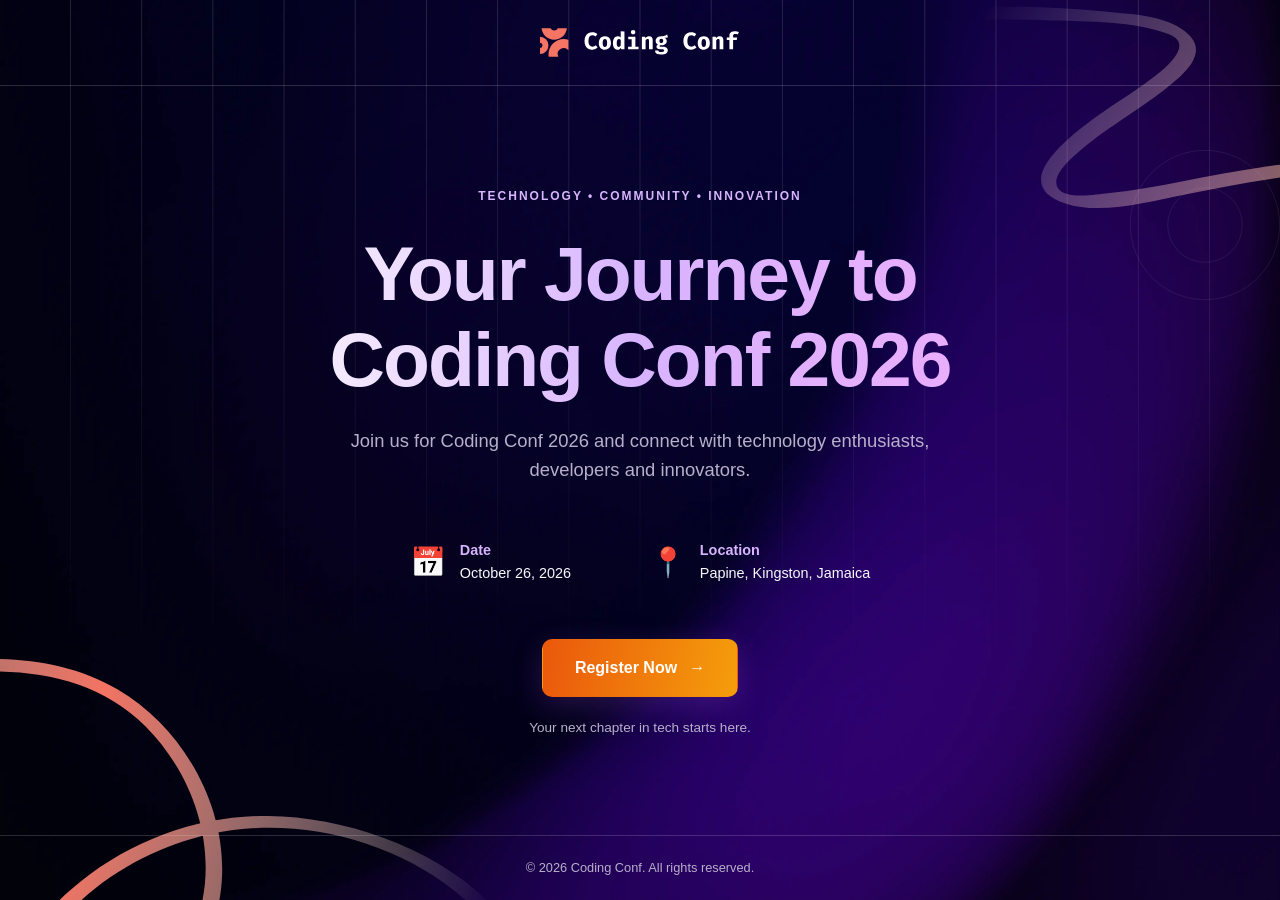
<file: index.html>
<!DOCTYPE html>
<html lang="en">
<head>
    <meta charset="UTF-8">
    <meta name="viewport" content="width=device-width, initial-scale=1.0">
    <title>Coding Conf 2026</title>

    <meta http-equiv="refresh" content="0; url=html/index.html">
</head>
<body>
    <p>
        Redirecting to Coding Conf 2026...
        <a href="html/index.html">Click here if not redirected.</a>
    </p>
</body>
</html>
</file>
<file: css/style.css>
/* =================================
   THEME VARIABLES
================================= */

:root {
    --background: #0b0618;
    --surface: #17102b;
    --purple: #a855f7;
    --pink: #ec4899;
    --white: #f8fafc;
    --muted: #b8b0ca;
    --border: rgba(255, 255, 255, 0.16);
}


/* =================================
   GLOBAL RESET
================================= */

* {
    box-sizing: border-box;
    margin: 0;
    padding: 0;
}

body {
    min-height: 100vh;
    font-family: Arial, Helvetica, sans-serif;
    color: var(--white);
    background-color: var(--background);

    background-image:
        url("../assets/images/pattern-squiggly-line-top.svg"),
        url("../assets/images/pattern-squiggly-line-bottom-desktop.svg"),
        url("../assets/images/pattern-circle.svg"),
        url("../assets/images/pattern-lines.svg"),
        url("../assets/images/background-desktop.png");

    background-position:
        right top,
        left bottom,
        right 20%,
        center,
        center;

    background-repeat: no-repeat;

    background-size:
        35% auto,
        40% auto,
        150px,
        cover,
        cover;

    display: flex;
    flex-direction: column;

    line-height: 1.6;
}


/* =================================
   HEADER AND LOGO
================================= */

.site-header {
    width: 100%;
    padding: 28px 8%;

    display: flex;
    align-items: center;
    justify-content: center;

    border-bottom: 1px solid var(--border);
}

.logo {
    display: flex;
    align-items: center;
    justify-content: center;
}

.logo img {
    width: 200px;
    max-width: 100%;
    height: auto;
}


/* =================================
   MAIN CONTENT
================================= */

main {
    width: 100%;
    flex: 1;

    display: flex;
    justify-content: center;
    align-items: center;

    padding: 70px 24px;
}

.hero {
    width: 100%;
    max-width: 850px;
    text-align: center;

    animation: fade-in 1s ease;
}

.event-label {
    display: inline-block;
    margin-bottom: 24px;

    color: #d8b4fe;
    background: none;

    font-size: 0.75rem;
    font-weight: bold;
    letter-spacing: 2px;
}

.hero h1 {
    margin-bottom: 24px;

    font-size: clamp(2.5rem, 6vw, 4.8rem);
    line-height: 1.12;
    letter-spacing: -2px;

    background: linear-gradient(
        90deg,
        #ffffff,
        #d8b4fe,
        #f0abfc
    );

    background-clip: text;
    -webkit-background-clip: text;
    color: transparent;
}

.hero-description {
    max-width: 650px;
    margin: 0 auto 36px;

    color: var(--muted);
    font-size: clamp(1rem, 2vw, 1.15rem);
}


/* =================================
   EVENT DETAILS
================================= */

.event-details {
    display: flex;
    justify-content: center;
    flex-wrap: wrap;

    gap: 20px;
    margin-bottom: 36px;
}

.detail-item {
    min-width: 220px;

    display: flex;
    align-items: center;
    gap: 14px;

    padding: 18px 22px;

    text-align: left;
    background: none;

    transition: transform 0.3s ease;
}

.detail-item:hover {
    transform: translateY(-4px);
}

.detail-icon {
    font-size: 1.8rem;
}

.detail-item h2 {
    font-size: 0.9rem;
    color: #d8b4fe;
}

.detail-item p {
    color: var(--white);
    font-size: 0.9rem;
}


/* =================================
   BUTTONS
================================= */

.register-button {
    display: inline-flex;
    align-items: center;
    justify-content: center;
    gap: 12px;

    padding: 15px 32px;

    border: 1px solid transparent;
    border-radius: 10px;

    color: white;

    background: linear-gradient(
        100deg,
        #ea580c,
        #f59e0b
    );

    text-decoration: none;
    font-size: 1rem;
    font-weight: bold;

    box-shadow: 0 8px 30px rgba(168, 85, 247, 0.22);

    transition: transform 0.3s ease, box-shadow 0.3s ease;
}

.register-button:hover {
    transform: translateY(-3px);

    box-shadow: 0 12px 35px rgba(219, 39, 119, 0.35);
}

.register-button:focus-visible {
    outline: 3px solid white;
    outline-offset: 5px;
}

.hero-note {
    margin-top: 20px;
    color: var(--muted);
    font-size: 0.85rem;
}


/* =================================
   FOOTER
================================= */

.site-footer {
    padding: 22px;

    border-top: 1px solid var(--border);

    color: var(--muted);
    text-align: center;
    font-size: 0.8rem;
}


/* =================================
   ANIMATION
================================= */

@keyframes fade-in {

    from {
        opacity: 0;
        transform: translateY(15px);
    }

    to {
        opacity: 1;
        transform: translateY(0);
    }

}


/* =================================
   REGISTRATION FORM
================================= */

.registration-form {
    width: 100%;
    max-width: 480px;
    margin: 0 auto;

    text-align: left;
}

.form-group {
    margin-bottom: 22px;
}

.form-group label {
    display: block;
    margin-bottom: 8px;

    color: var(--white);
    font-weight: bold;
}

.form-group input:not([type="file"]) {
    width: 100%;
    padding: 13px 15px;

    border: 1px solid var(--border);
    border-radius: 8px;

    background: var(--surface);
    color: var(--white);

    font-family: inherit;
    font-size: 1rem;
}

.form-group input:focus {
    outline: 2px solid var(--purple);
    outline-offset: 2px;
}

.form-group input::placeholder {
    color: var(--muted);
}

.form-help {
    margin-top: 8px;
    color: var(--muted);
    font-size: 0.8rem;
}

.error-message {
    margin-bottom: 15px;
    color: #fca5a5;
    font-size: 0.9rem;
}

.registration-form .register-button {
    width: 100%;
    cursor: pointer;
    font-family: inherit;
}


/* =================================
   AVATAR UPLOAD AREA
================================= */

.avatar-group {
    margin-top: 25px;
}

.avatar-dropzone {
    width: 100%;
    min-height: 160px;
    padding: 25px;

    display: flex;
    align-items: center;
    justify-content: center;

    text-align: center;

    border: 2px dashed rgba(216, 180, 254, 0.6);
    border-radius: 12px;

    background: rgba(168, 85, 247, 0.08);

    cursor: pointer;
    transition: 0.3s ease;
}

.avatar-dropzone:hover,
.avatar-dropzone.dragging {
    border-color: var(--purple);
    background: rgba(168, 85, 247, 0.18);
}

.avatar-dropzone:focus-visible {
    outline: 2px solid white;
    outline-offset: 4px;
}

#uploadContent {
    display: flex;
    flex-direction: column;
    align-items: center;
    gap: 10px;
}

.upload-icon {
    width: 45px;
    height: 45px;
    object-fit: contain;
}

#uploadContent p {
    color: var(--white);
    font-weight: bold;
}

#uploadContent span {
    color: var(--muted);
    font-size: 0.8rem;
}


/* =================================
   AVATAR PREVIEW
================================= */

.avatar-preview {
    margin-top: 15px;
    padding: 18px;

    border: 1px solid var(--border);
    border-radius: 12px;

    background: var(--surface);
    text-align: center;
}

.avatar-preview[hidden],
.avatar-dropzone[hidden] {
    display: none;
}

#previewImage {
    width: 100px;
    height: 100px;
    margin-bottom: 10px;

    border: 3px solid var(--purple);
    border-radius: 50%;

    object-fit: cover;
}

#avatarFileName {
    margin-bottom: 15px;

    color: var(--muted);
    font-size: 0.85rem;

    overflow-wrap: anywhere;
}

.avatar-actions {
    display: flex;
    justify-content: center;
    flex-wrap: wrap;
    gap: 10px;
}

.avatar-actions button {
    padding: 9px 16px;

    border: 1px solid var(--border);
    border-radius: 7px;

    background: #281943;
    color: var(--white);

    cursor: pointer;
    transition: 0.3s ease;
}

.avatar-actions button:hover {
    border-color: var(--purple);
    background: #43236b;
}


/* =================================
   TICKET PAGE
================================= */

.ticket-page {
    width: 100%;
    display: block;
    padding: 55px 20px;
}

.ticket-heading {
    max-width: 750px;
    margin: 0 auto 35px;
    text-align: center;
}

.ticket-heading h1 {
    margin-bottom: 15px;

    font-size: clamp(2rem, 5vw, 3.5rem);

    background: linear-gradient(
        90deg,
        #ffffff,
        #d8b4fe,
        #f0abfc
    );

    background-clip: text;
    -webkit-background-clip: text;
    color: transparent;
}


/* =================================
   TICKET DESIGN USING SVG ASSET
================================= */

.ticket {
    position: relative;

    width: 100%;
    max-width: 650px;
    min-height: 280px;

    margin: 30px auto;
    padding: 35px 45px;

    background-color: transparent;

    background-image:
        url("../assets/images/pattern-ticket.svg");

    background-repeat: no-repeat;
    background-position: center;
    background-size: 100% 100%;

    border: none;
    border-radius: 0;
    box-shadow: none;

    display: flex;
    flex-direction: column;
    justify-content: space-between;
}

.ticket-top {
    display: flex;
    align-items: flex-start;
    justify-content: space-between;
    gap: 15px;
}

.ticket-brand img {
    width: 190px;
    max-width: 100%;
    height: auto;
    margin-bottom: 12px;
}

.ticket-brand p {
    color: var(--muted);
    font-size: 0.85rem;
}

.ticket-number {
    color: #d8b4fe;
    font-size: 0.9rem;
    font-weight: bold;
}

.ticket-attendee {
    display: flex;
    align-items: center;
    gap: 18px;

    margin-top: 30px;
}

#ticketAvatar {
    width: 85px;
    height: 85px;
    flex-shrink: 0;

    border: 2px solid var(--purple);
    border-radius: 12px;

    object-fit: cover;
}

.ticket-person h2 {
    color: var(--white);
    font-size: 1.2rem;
    overflow-wrap: anywhere;
}

.ticket-person p {
    color: var(--muted);
    font-size: 0.85rem;
    overflow-wrap: anywhere;
}

#ticketGithub {
    color: #d8b4fe;
}

.ticket-back {
    max-width: 650px;
    margin: 25px auto;
    text-align: center;
}


/* =================================
   TABLET RESPONSIVENESS
================================= */

@media (max-width: 900px) {

    body {
        background-image:
            url("../assets/images/pattern-squiggly-line-top.svg"),
            url("../assets/images/pattern-squiggly-line-bottom-desktop.svg"),
            url("../assets/images/pattern-circle.svg"),
            url("../assets/images/pattern-lines.svg"),
            url("../assets/images/background-tablet.png");

        background-position:
            right top,
            left bottom,
            right 20%,
            center,
            center;

        background-size:
            35% auto,
            40% auto,
            110px,
            cover,
            cover;
    }

}


/* =================================
   MOBILE RESPONSIVENESS
================================= */

@media (max-width: 600px) {

    body {
        background-image:
            url("../assets/images/pattern-squiggly-line-top.svg"),
            url("../assets/images/pattern-squiggly-line-bottom-desktop.svg"),
            url("../assets/images/pattern-circle.svg"),
            url("../assets/images/pattern-lines.svg"),
            url("../assets/images/background-mobile.png");

        background-position:
            right top,
            left bottom,
            right 15%,
            center,
            center;

        background-size:
            45% auto,
            45% auto,
            85px,
            cover,
            cover;
    }

    .site-header {
        padding: 22px 16px;
    }

    main {
        padding: 50px 18px;
    }

    .hero h1 {
        letter-spacing: -1px;
    }

    .event-details {
        flex-direction: column;
        align-items: stretch;
    }

    .detail-item {
        width: 100%;
    }

    .register-button {
        width: 100%;
    }

    .avatar-dropzone {
        min-height: 140px;
        padding: 18px;
    }

    .avatar-actions {
        flex-direction: column;
    }

    .avatar-actions button {
        width: 100%;
    }

    .ticket-page {
        padding: 35px 12px;
    }

    .ticket {
        min-height: 220px;
        padding: 25px 28px;
    }

    .ticket-brand img {
        width: 135px;
    }

    .ticket-brand p {
        font-size: 0.7rem;
    }

    .ticket-number {
        font-size: 0.75rem;
    }

    .ticket-attendee {
        gap: 12px;
        margin-top: 20px;
    }

    #ticketAvatar {
        width: 60px;
        height: 60px;
    }

    .ticket-person h2 {
        font-size: 1rem;
    }

    .ticket-person p {
        font-size: 0.75rem;
    }

}


/* =================================
   REDUCED MOTION
================================= */

@media (prefers-reduced-motion: reduce) {

    *,
    *::before,
    *::after {
        animation-duration: 0.01ms !important;
        transition-duration: 0.01ms !important;
        scroll-behavior: auto !important;
    }

}
</file>
